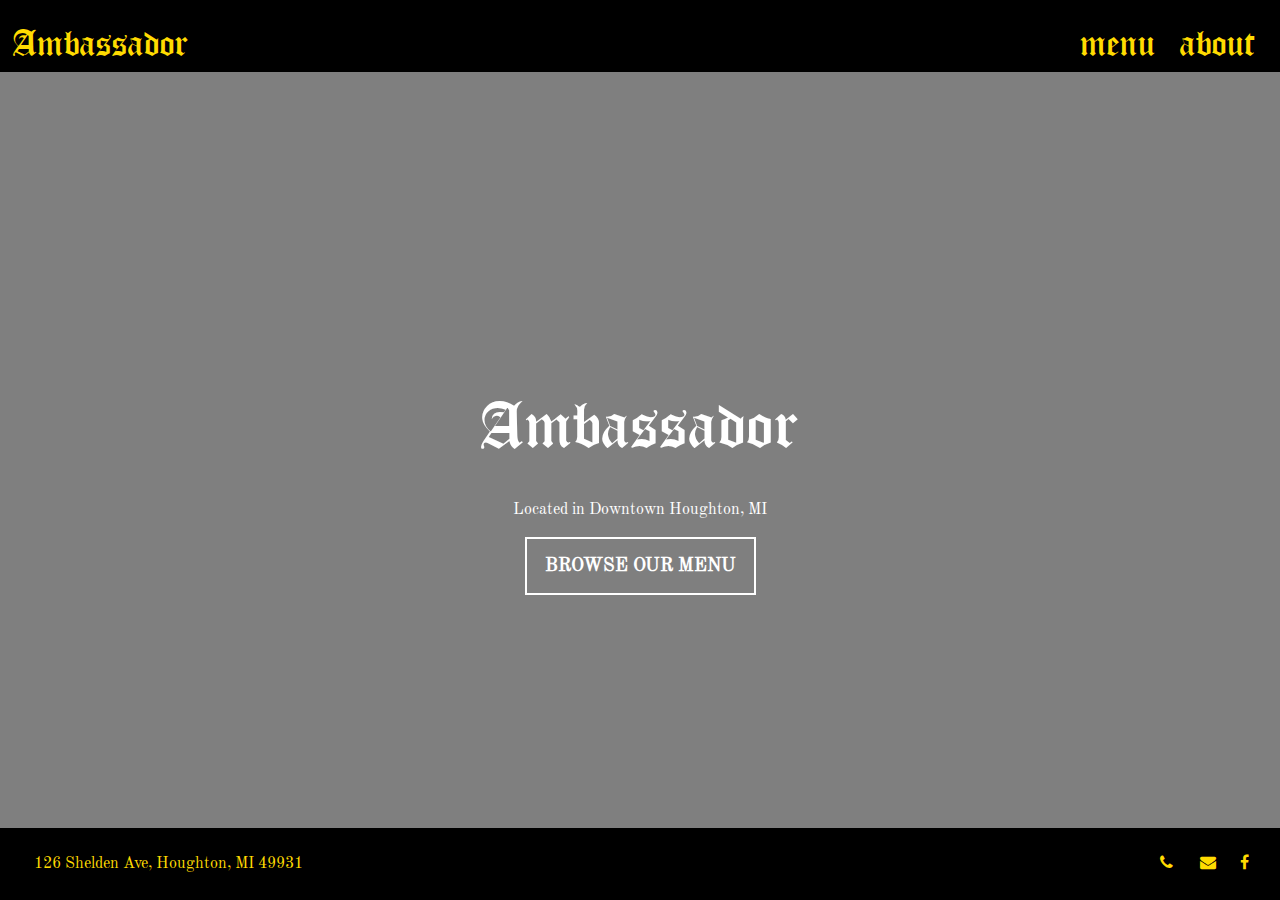
<file: index.html>
<!DOCTYPE html>
<html>
	<head>
		<meta charset="utf-8">
		<meta name="viewport" content="width=device-width, initial-scale=1.0">
		<link rel="stylesheet" href="css/styles.css">
		<link rel="stylesheet" href="css/main.css"> 
		<link rel="stylesheet" href="https://cdnjs.cloudflare.com/ajax/libs/font-awesome/4.7.0/css/font-awesome.min.css">
		<title>Ambassador Houghton</title>
	</head>
	<body>
		<div class="navbar">
			<a href="index.html">Ambassador</a>
			<div class="buttonbar navbuttons">
				<a href="menu.html">menu</a>
				<a href="about.html">about</a>
			</div>
		</div>
		<div class="main">
			<div class="section">
				<h1>Ambassador</h1>
				<p>Located in Downtown Houghton, MI</p>
				<h3><a href="menu.html">BROWSE OUR MENU</a></h3>
			</div>
		</div>
		<div class="footer">
			<a href="https://goo.gl/maps/FfhaGEf5743phv9t9"><p>126 Shelden Ave, Houghton, MI 49931</p></a>
			<div class="buttonbar footericons">
				<a href="tel:9064825054"><i class="fa fa-phone"></i></a>
				<a href="mailto:ambassadorhoughton@gmail.com"><i class="fa fa-envelope"></i></a>
				<a href="https://www.facebook.com/ambohoughton/"><i class="fa fa-facebook-f"></i></a>
			</div>
		</div>
	</body>
</html>
</file>
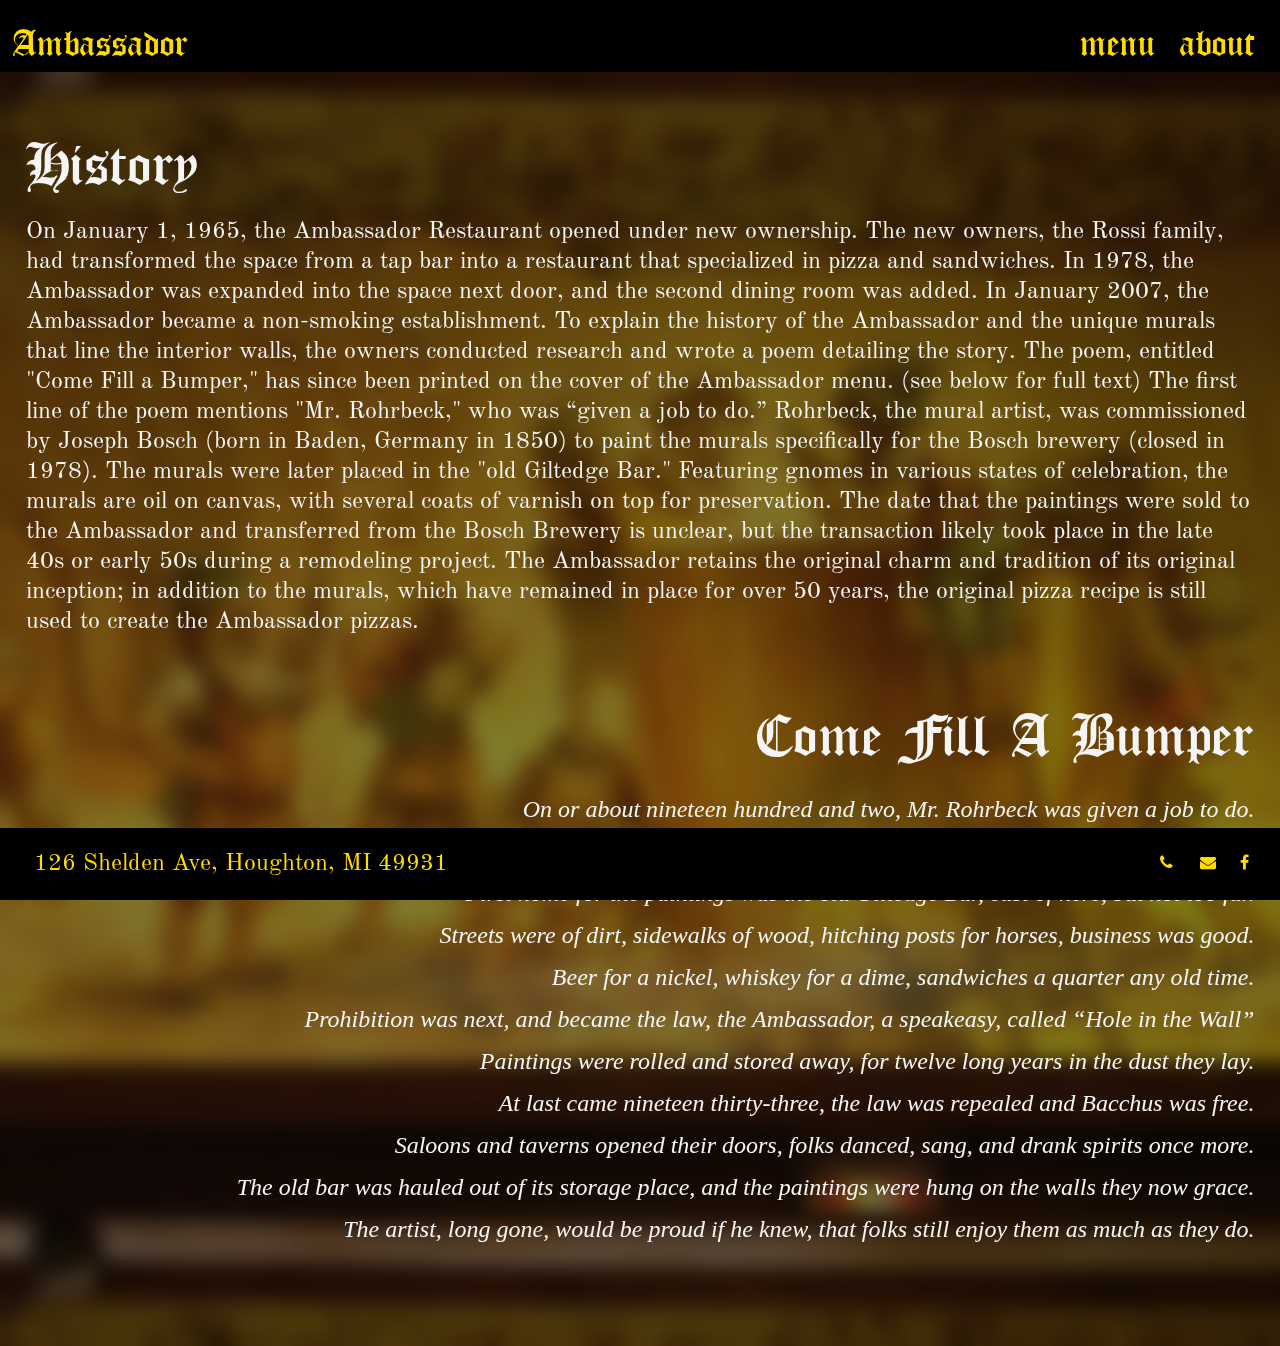
<file: about.html>
<!DOCTYPE html>
<html>
  <head>
    <meta charset="utf-8" />
    <meta name="viewport" content="width=device-width, initial-scale=1.0" />
    <link rel="stylesheet" href="css/styles.css" />
    <link rel="stylesheet" href="css/about.css" />
    <link
      rel="stylesheet"
      href="https://cdnjs.cloudflare.com/ajax/libs/font-awesome/4.7.0/css/font-awesome.min.css"
    />
    <title>About | Ambassador Houghton</title>
  </head>
  <body>
    <div class="navbar">
      <a href="index.html">Ambassador</a>
      <div class="buttonbar navbuttons">
        <a href="menu.html">menu</a>
        <a href="about.html">about</a>
      </div>
    </div>
    <div class="about">  	
        <div class="text history">
        	<h1>History</h1>
      		<p>
           		On January 1, 1965, the Ambassador Restaurant opened under new
            	ownership. The new owners, the Rossi family, had transformed the
            	space from a tap bar into a restaurant that specialized in pizza and
	            sandwiches. In 1978, the Ambassador was expanded into the space next
            	door, and the second dining room was added. In January 2007, the
	            Ambassador became a non-smoking establishment. To explain the
	            history of the Ambassador and the unique murals that line the
	            interior walls, the owners conducted research and wrote a poem
	            detailing the story. The poem, entitled "Come Fill a Bumper," has
	            since been printed on the cover of the Ambassador menu. (see below
	            for full text) The first line of the poem mentions "Mr. Rohrbeck,"
	            who was “given a job to do.” Rohrbeck, the mural artist, was
	            commissioned by Joseph Bosch (born in Baden, Germany in 1850) to
	            paint the murals specifically for the Bosch brewery (closed in
	            1978). The murals were later placed in the "old Giltedge Bar."
	            Featuring gnomes in various states of celebration, the murals are
	            oil on canvas, with several coats of varnish on top for
	            preservation. The date that the paintings were sold to the
	            Ambassador and transferred from the Bosch Brewery is unclear, but
	            the transaction likely took place in the late 40s or early 50s
	            during a remodeling project. The Ambassador retains the original
	            charm and tradition of its original inception; in addition to the
	            murals, which have remained in place for over 50 years, the original
	            pizza recipe is still used to create the Ambassador pizzas.
        	</p>
        </div>
        <div class="text poem">
        	<h1>Come Fill A Bumper</h1>
        	  <p>
        	    On or about nineteen hundred and two, Mr. Rohrbeck was given a job
        	    to do.<br />
        	    With brushes in hand and gnomes in his head, he created the
        	    masterpiece on the wall above.<br />
        	    First home for the paintings was the old Giltedge Bar, east of here,
        	    but not too far.<br />
        	    Streets were of dirt, sidewalks of wood, hitching posts for horses,
        	    business was good.<br />
        	    Beer for a nickel, whiskey for a dime, sandwiches a quarter any old
        	    time.<br />
        	    Prohibition was next, and became the law, the Ambassador, a
        	    speakeasy, called “Hole in the Wall”<br />
        	    Paintings were rolled and stored away, for twelve long years in the
        	    dust they lay.<br />
        	    At last came nineteen thirty-three, the law was repealed and Bacchus
        	    was free.<br />
        	    Saloons and taverns opened their doors, folks danced, sang, and
        	    drank spirits once more.<br />
        	    The old bar was hauled out of its storage place, and the paintings
        	    were hung on the walls they now grace.<br />
        	    The artist, long gone, would be proud if he knew, that folks still
        	    enjoy them as much as they do.
			</p> 
		</div>
    </div>
    <div class="footer">
	  <a href="https://goo.gl/maps/FfhaGEf5743phv9t9"><p>126 Shelden Ave, Houghton, MI 49931</p></a>
      <div class="buttonbar footericons">
        <a href="tel:9064825054"><i class="fa fa-phone"></i></a>
        <a href="mailto:ambassadorhoughton@gmail.com"
          ><i class="fa fa-envelope"></i
        ></a>
        <a href="https://www.facebook.com/ambohoughton/"
          ><i class="fa fa-facebook-f"></i
        ></a>
      </div>
    </div>
  </body>
</html>
</file>
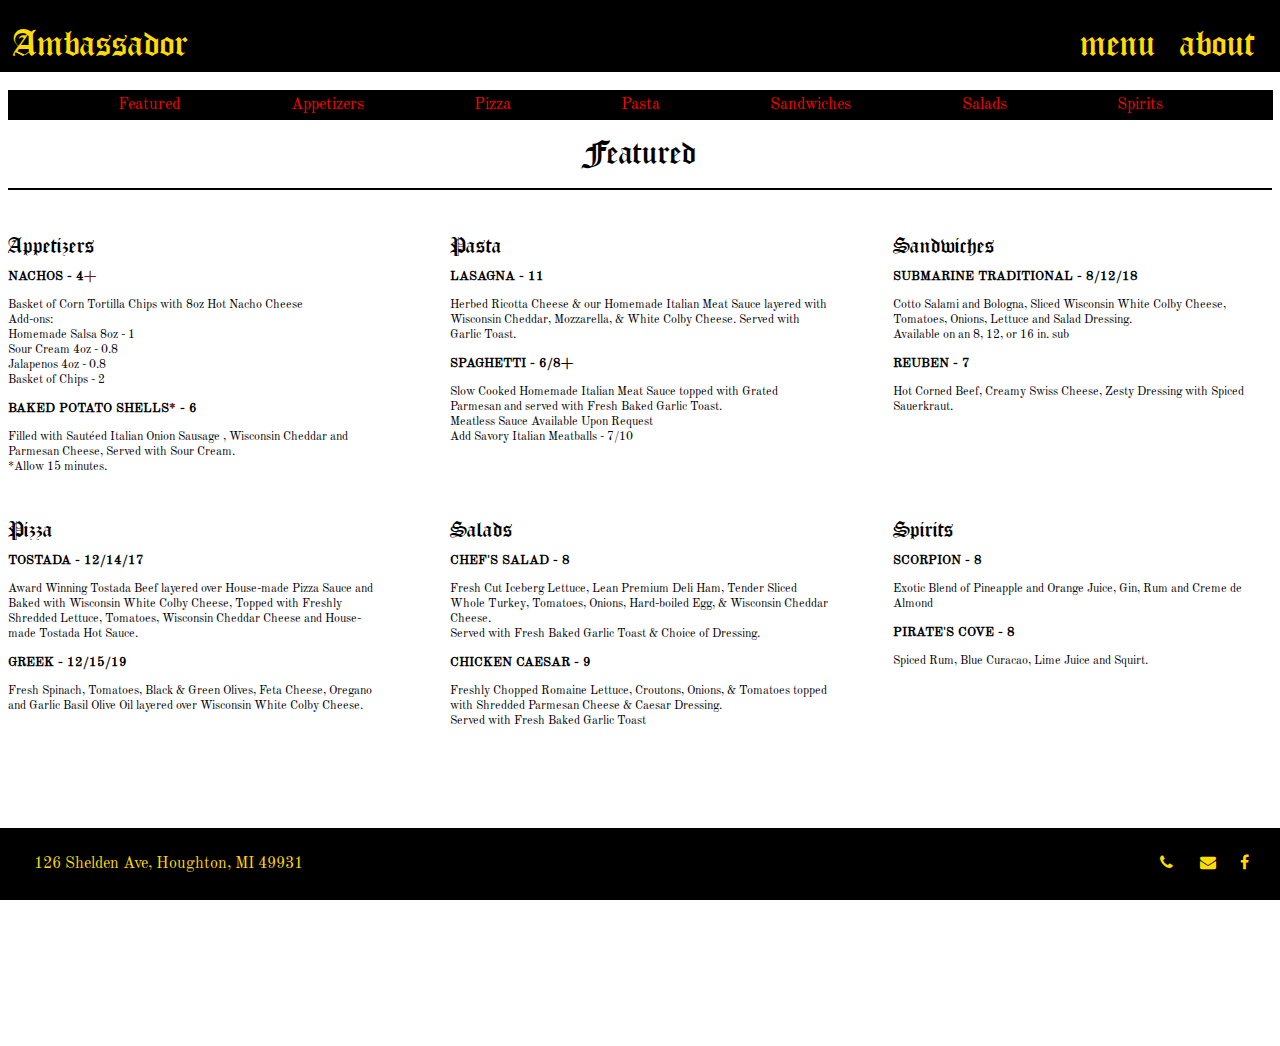
<file: menu.html>
<!DOCTYPE html>
<html>
	<head>
		<meta charset="utf-8">
		<meta name="viewport" content="width=device-width, initial-scale=1.0">
		<link rel="stylesheet" href="css/styles.css"> 
		<link rel="stylesheet" href="css/menu.css"> 
		<link rel="stylesheet" href="https://fonts.googleapis.com/icon?family=Material+Icons">
		<link rel="stylesheet" href="https://cdnjs.cloudflare.com/ajax/libs/font-awesome/4.7.0/css/font-awesome.min.css">
		<script type="text/javascript"></script>
		<title>Menu | Ambassador Houghton</title>
	</head>
	<body>
		<div class="navbar">
			<a href="index.html">Ambassador</a>
			<div class="buttonbar navbuttons">
				<a href="menu.html">menu</a>
				<a href="about.html">about</a>
			</div>
		</div>	
		<div class="menu">
			<div id="menubar" class="menubar">
				<a onclick="jumpto('featured')">Featured</a>
				<a onclick="jumpto('appetizers')">Appetizers</a>
				<a onclick="jumpto('pizza')">Pizza</a>
				<a onclick="jumpto('pasta')">Pasta</a>
				<a onclick="jumpto('sandwiches')">Sandwiches</a>
				<a onclick="jumpto('salads')">Salads</a>
				<a onclick="jumpto('spirits')">Spirits</a>
			</div>
			<h1 id="header">Featured</h1>
			<div id="featured" class="menusection ftd active">
				<div class="feature">
					<h2>Appetizers</h2>
					<h3>NACHOS - 4<span class="red">+</span></h3>
					<p>Basket of Corn Tortilla Chips with 8oz Hot Nacho Cheese<br/>
					Add-ons:<br/> 
					Homemade Salsa 8oz - 1 <br/>
					Sour Cream 4oz - 0.8<br/>
					Jalapenos 4oz - 0.8<br/>
					Basket of Chips - 2<br/></p>				
					<h3>BAKED POTATO SHELLS<span class="red">*</span> - 6</h3>
					<p>Filled with Sautéed Italian Onion Sausage , Wisconsin Cheddar and Parmesan Cheese, Served with Sour Cream.<br/>
					*Allow 15 minutes.</p>
				</div>
				<div class="feature">
					<h2>Pizza</h2>
					<h3>TOSTADA - 12/14/17</h3>
					<p>Award Winning Tostada Beef layered over House-made Pizza Sauce and Baked with Wisconsin White Colby Cheese, Topped with Freshly Shredded Lettuce, Tomatoes, Wisconsin Cheddar Cheese and House-made Tostada Hot Sauce.</p>
					<h3>GREEK - 12/15/19</h3>
					<p>Fresh Spinach, Tomatoes, Black & Green Olives, Feta Cheese, Oregano and Garlic Basil Olive Oil layered over Wisconsin White Colby Cheese.</p>
				</div>
				<div class="feature">
					<h2>Pasta</h2>
					<h3>LASAGNA - 11</h3>
					<p>Herbed Ricotta Cheese & our Homemade Italian Meat Sauce layered with Wisconsin Cheddar, Mozzarella, & White Colby Cheese. Served with Garlic Toast.</p>

					<h3>SPAGHETTI - 6/8+</h3>
					<p>Slow Cooked Homemade Italian Meat Sauce topped with Grated Parmesan and served with Fresh Baked Garlic Toast.<br/>
					Meatless Sauce Available Upon Request<br/>
					Add Savory Italian Meatballs - 7/10</p>
				</div>
				<div class="feature">
					<h2>Salads</h2>
					<h3>CHEF'S SALAD - 8</h3>
					<p>Fresh Cut Iceberg Lettuce, Lean Premium Deli Ham, Tender Sliced Whole Turkey, Tomatoes, Onions, Hard-boiled Egg, & Wisconsin Cheddar Cheese.<br/>
					Served with Fresh Baked Garlic Toast & Choice of Dressing.</p>

					<h3>CHICKEN CAESAR - 9</h3>
					<p>Freshly Chopped Romaine Lettuce, Croutons, Onions, & Tomatoes topped with Shredded Parmesan Cheese & Caesar Dressing.<br/>
					Served with Fresh Baked Garlic Toast</p>
				</div>
				<div class="feature">
					<h2>Sandwiches</h2>
					<h3>SUBMARINE TRADITIONAL - 8/12/18</h3>
					<p>Cotto Salami and Bologna, Sliced Wisconsin White Colby Cheese, Tomatoes, Onions, Lettuce and Salad Dressing.<br/>
					Available on an 8, 12, or 16 in. sub</p>
					<h3>REUBEN - 7</h3>
					<p>Hot Corned Beef, Creamy Swiss Cheese, Zesty Dressing with Spiced Sauerkraut.</p>
				</div>
				<div class="feature">
					<h2>Spirits</h2>
					<h3>SCORPION - 8</h3>	
					<p>Exotic Blend of Pineapple and Orange Juice, Gin, Rum and Creme de Almond</p>
					<h3>PIRATE'S COVE - 8</h3>
					<p>Spiced Rum, Blue Curacao, Lime Juice and Squirt.</p>
				</div>
			</div>
			<div id="appetizers" class="menusection apps hidden">
					<div>
						<h3>NACHOS - 4</h3>
						<p>Basket of Corn Tortilla Chips with 8oz Hot Nacho Cheese 
						<br/>Add-ons:
						<br/>Homemade Salsa 8oz +1
						<br/>Sour Cream 4oz +0.8
						<br/>Jalapenos 4oz +0.8
						<br/>Basket of Chips +2</p>
					</div>
					<div>
						<h3>BAKED POTATO SHELLS<span class="red">*</span> - 6</h3>
						<p>Filled with Sautéed Italian Onion Sausage, Wisconsin Cheddar and Parmesan Cheese.
						<br/>Served with Sour Cream.
						<br/>* = allow 15 minutes to prepare</p>
					</div>
					<div>
						<h3>BAKED CHICKEN WINGS<span class="red">*</span> - 7</h3>
						<p>Spicy Buffalo Hot Sauce.
						<br/>Add Ranch or Blue Cheese 4oz. +1
						<br/>* = allow 15 minutes to prepare</p>
					</div>
					<div>
						<h3>FRESH BAKED GARLIC TOAST BASKET - 3</h3>
						<p>Add-ons:
						<br/>House-made Ranch Dressing +1
						<br/>Slow Cooked House-made Spaghetti Sauce +2
						<br/>House-made Pizza Sauce +1</p>
					</div>
					<div>
						<h3>SAVORY ITALIAN MEATBALLS - 6/7</h3>
						<p>Topped with Shredded Parmesan Cheese and served with House-made Pizza Sauce.
						<br/>Available in sizes Small (6) or Large (10)</p>
					</div>
					<div>
						<h3>BEEF or BEAN TACO - 2/3</h3>
						<p>House-made Tostada Beef, Shredded Lettuce, Wisconsin Cheddar Cheese, Diced Tomatoes, and Tostada Hot Sauce.
						<br/>Choice between: 
						<br/>Hard Corn Tortilla +2
						<br/>Soft Flour Tortilla +3</p>
					</div>
					<div>
						<h3>BURRITO - 4</h3>
						<p>Soft Flour Tortilla filled with House-made Refried Beans and Tostada Beef, Wisconsin Cheddar Cheese, Black Olives and Tostada Hot Sauce.
						<br/>Add Sour Cream or Nacho Cheese +1</p>
					</div>
					<div>
						<h3>NACHO GRANDE - 8</h3>
						<p>Our delicious House-made Tostado Beef served on Corn Tortilla Chips and topped with Shredded Cheddar Cheese, Lettuce, Tomato and Black Olives. 
						<br/>Served with a side of Hot Nacho Cheese.</p>
					</div>
			</div>
			<div id="pizza" class="menusection pizza hidden">
				<div class="subsection">
					<h1>Specialties</h1>
					<div>
						<h3>TOSTADA - 12/14/17</h3>
						<p>Award Winning Tostada Beef layered over House-made Pizza Sauce and Baked with Wisconsin White Colby Cheese, Topped with Freshly Shredded Lettuce, Tomatoes, Wisconsin Cheddar Cheese and House-made Tostada Hot Sauce.</p>
					</div>
					<div>
						<h3>B.L.T. PIZZA - 12/15/18</h3>
						<p>A Generous amount of Smoked Bacon layered over Salad Dressing, Baked with Wisconsin White Colby Cheese.  Topped with Freshly Shredded Lettuce and Tomatoes.</p>
					</div>
					<div>
						<h3>VEGETARIAN PIZZA - 12/14/17</h3>
						<p>Tomatoes, Zucchini, Carrots, Onions, Broccoli, Wisconsin Cheddar & White Colby Cheeses, and Garlic Olive Oil layered over House-made Pizza Sauce</p>
					</div>
					<div>
						<h3>GREEK - 12/15/19</h3>
						<p>Fresh Spinach, Tomatoes, Black & Green Olives, Feta Cheese, Oregano and Garlic Basil Olive Oil layered over Wisconsin White Colby Cheese.</p>
					</div>
					<div>
						<h3>GARLIC CHICKEN PIZZA - 14/16/19</h3>
						<p>Tender Chopped Chicken Breast, Broccoli, Basil, Oregano, Garlic Olive Oil layered over Wisconsin White Colby Cheese.</p>
					</div>
					<div>
						<h3>LOBSTER PIZZA - 15/19/23</h3>
						<p>A Generous amount of Lobster Sensation, Tomatoes, Parsley, Garlic Olive Oil layered over Wisconsin White Colby Cheese. Served with Lemon Wedges.</p>
					</div>
					<div>
						<h3>PESTO PIZZA - 11/14/17</h3>
						<p>A Generous Layer of Basil Pesto topped with Wisconsin Colby Cheese, Tomatoes, and Feta Cheese.</p>
					</div>
					<div>
						<h3>QUESADILLA PIZZA - 14/16/19</h3>
						<p>Tender Chopped Chicken Breast, Green Peppers, Onions, Bacon and Wisconsin Cheddar Cheese layered over Wisconsin White Colby Cheese and our House-made Spicy Aioli Sauce.</p>
					</div>
					<div>
						<h3>BBQ CHICKEN PIZZA - 14/16/19</h3>
						<p>Tender Chopped Chicken Breast, Banana Peppers, Sliced Red Onions, and Wisconsin White Colby Cheese layered over Tangy Barbeque Sauce, topped with Wisconsin Cheddar Cheese.</p>
					</div>
				</div>
				<div class="subsection">
					<div>
						<h1>Build Your Own</h1>
						<h3>BASIC CHEESE - 9/11/13</h3>
						<p>Made with our Homemade Thin Crisp Crust.</p>
					</div>
					<div>
						<h1>Add-Ons</h1>
						<h2>Meats</h2>
						<p>Sausage, Pepperoni, Ham, Smoked Bacon, Anchovies, or Feta Cheese +1/+2/+3</p>
						<p>Shrimp or Marinated Chicken +3/+4/+5</p>
						<h2>Veggies</h2>
						<p>Spinach, Mushrooms, Broccoli, Zucchini, Pineapple, Diced Jalapeño, Black Olives, Green Olives, Tomato, Green Pepper, Onions, Chopped Garlic, or Banana Peppers +1/+1/+2</p>
					</div>
				</div>
				<div class="subsection">
					<h1>Take 'N Bake Pizza</h1>
					<h2>Pizza To Go</h2>
					<p>Now, you can have our great pizza right from your own oven!
					<br/>Option 1: order your pizza Half-Baked (to take home and finish later)
					<br/>~ or ~
					<br/>Option 2: place your order for a Half-Baked-Frozen pizza to take home where you can keep it in your freezer
					<br/>(Half-Baked-Frozen requires advanced notice, call 482-5054)</p>
					<p>The Shipping Shop can ship our pizzas to your friends and family!
					<br/>Call them at 906-487-6167 for more information.</p>
					<h2>Cooking Instructions</h1>
					<ol>
						<li>Thaw pizza (if frozen)</li>
						<li>Preheat oven to 375</li>
						<li>Place pizza directly on the oven rack</li>
						<li>Cook 10 to 25 minutes, until center is fully cooked</li>
					</ol>
				</div>
			</div>
			<div id="pasta" class="menusection pasta hidden">
				<div>
					<h3>LASAGNA* - 11</h3>
					<p>Herbed Ricotta Cheese & our Homemade Italian Meat Sauce layered with Wisconsin Cheddar, Mozzarella, & White Colby Cheese. 
					<br/>Served with Garlic Toast.
					<br/>* = allow 15 minutes to prepare.</p>
				</div>
				<div>
					<h3>RAVIOLI - 4/8</h3>
					<p>Italian Beef, Carnalized Onions & Herbed Ricotta Cheese Stuffed Ravioli topped with our Homemade Italian Meat Sauce and Grated Parmesan. 
					<br/>Served with Garlic Toast.
					<br/>Available in Small (3) or Large (5)</p>
				</div>
				<div>
					<h3>SPAGHETTI - 6/8+</h3>
					<p>Slow Cooked Homemade Italian Meat Sauce topped with Grated Parmesan and served with Fresh Baked Garlic Toast.
					<br/>Meatless Sauce Available Upon Request
					<br />Available in Small or Large
					<br />Add Savory Italian Meatballs - +1/+2</p>
				</div>
				<div>
					<h3>PESTO PASTA - 8</h3>
					<p>Spaghetti tossed with Pesto Sauce, Fresh Spinach, and Sun Dried Tomatoes. 
					<br/>Served with Garlic Toast.</p>
				</div>
				<div>
					<h3>SPECIALTY PASTA - 6</h3>
					<p>Spaghetti mixed with a fresh Olive Oil pan of Garlic, Basil, Tomatoes and Parmesan Cheese. 
					<br/>Served with Garlic Toast.</p>
				</div>
			</div>
			<div id="sandwiches" class="menusection sandwiches hidden">
				<div class="subsection">
					<div>
						<h2>Ambassador Sub Sandwiches</h2>
						<h3>TRADITIONAL - 6/12/18</h3>
						<p>Cotto Salami and Bologna, Sliced Wisconsin White Colby Cheese, Tomatoes, Onions, Lettuce and Salad Dressing.
						<br />Available in 8in., 16in., or 24in.</p>
					</div>
					<div>
						<h3>THREE CHEESE - 6/12/18</h3>
						<p>Fresh Sliced Wisconsin Cheddar & White Colby, with Swiss, Tomatoes, Onions, Lettuce and Salad Dressing.
						<br />Available in 8in., 16in., or 24in.</p>
					</div>
				</div>	
					<div>
						<h2>Specialty Sandwiches</h2>
						<h3>REUBEN - 7</h3>
						<p>Hot Corned Beef, Creamy Swiss Cheese, Zesty Dressing with Spiced Sauerkraut.</p>
					</div>
					<div>
						<h3>YODELER - 7</h3>
						<p>Hot Corned Beef, Shredded Lettuce, and Sliced Tomatoes topped with Zesty Dressing.</p>
					</div>
					<div>
						<h3>ROAST BEEF - 7</h3>
						<p>A Simple Sandwich of Tender Roast Beef served with a side of Au Jus.</p>
					</div>
					<div>
						<h3>YORKSHIRE BEEF - 7</h3>
						<p>Tender Roast Beef with Fresh Sliced Wisconsin Cheddar Cheese and a side of Au Jus.</p>
					</div>
					<div>
						<h3>RACHEL - 7</h3>
						<p>Tender Roast Beef, Creamy Swiss Cheese and Spiced Sauerkraut.</p>
					</div>
					<div>
						<h3>HAM & SWISS - 7</h3>
						<p>Fresh Sliced Premium Lean Deli Ham, Creamy Swiss Cheese, Shredded Lettuce, and Salad Dressing.</p>
					</div>
					<div>
						<h3>CUDIGHI - 7</h3>
						<p>A Classic Upper-Peninsula version of this traditional Italian Sausage.  House-made for over 50 years!
						<br/>Available with House-made Pizza Sauce & Wisconsin White Colby or with Mustard & Onions
						<br/>Add Cheddar Cheese +0.5</p>
					</div>
					<div>
						<h3>ITALIAN MEATBALL - 7</h3>
						<p>6 Large Savory Meatballs Stewed in an Italian Tomato Sauce, topped with Mozzarella Cheese.</p>
					</div>
					<div>
						<h3>TURKEY - 7</h3>
						<p>Tender Sliced Whole Turkey Breast, Shredded Lettuce and Salad Dressing.</p>
					</div>
					<div>
						<h3>TURKEY DELUXE - 7</h3>
						<p>Tender Sliced Whole Turkey Breast, Shredded Lettuce, Tomatoes, and Zesty Dressing.</p>
					</div>
					<div>
						<h3>MEAT LOAF - 6</h3>
						<p>Homemade with Lean Ground Beef, Served Cold with Lettuce and Salad Dressing.</p>
					</div>
					<div>
						<h3>AMBO MAC - 7</h3>
						<p>Our Famous House-Made Meatloaf warmed in Au-Jus and Served with Lettuce, Tomatoes, Onions, Wisconsin Cheddar Cheese and Zesty Dressing.</p>
					</div>
					<div>
						<h3>TUNA - 7</h3>
						<p>Fresh Made Salad of Celery, Onion, & Tuna with Shredded Lettuce and Salad Dressing.</p>
					</div>
					<div>
						<h3>TUNA SUPREME - 7</h3>
						<p>Fresh Made Salad of Celery, Onion, & Tuna with Shredded Lettuce, Tomatoes, Sliced Wisconsin Cheddar Cheese, and Zesty Dressing.</p>
					</div>
					<div>
						<h3>AMBASSADOR CLUB - 7</h3>
						<p>Tender Sliced Turkey Breast, Lean Ham, Wisconsin Cheddar Cheese, Tomatoes, Lettuce and Salad Dressing.</p>
					</div>
					<div>
						<h3>PESTO CHICKEN SANDWICH - 8</h3>
						<p>Tender Sliced Chicken Breast and Tomatoes baked in Fresh Garlic Olive Oil, topped with Pesto and Romaine Lettuce.</p>
					</div>
					<div>
						<h3>CHICKEN SANDWICH - 8</h3>
						<p>Tender Sliced Chicken Breast Baked in Garlic Basil Olive Oil, topped with Lettuce, Tomatoes, and Salad Dressing.
						<br/>Add Cheddar Cheese +0.5</p>
					</div>
					<div>
						<h3>MEDITERRANEAN CHICKEN - 8</h3>
						<p>Tender Sliced Chicken Breast Baked and served with Fresh Spinach, Tomatoes, and Feta Cheese.
						<br/>Substitute w/ Norwegian Salmon +2</p>
					</div>
			</div>
			<div id="salads" class="menusection salads hidden">
				<div>
					<h3>HOUSE SALAD - 4</h3>
					<p>Fresh Cut Iceberg Lettuce, Tomatoes, Onions, Wisconsin Cheddar Cheese and Croutons.</p>
				</div>
				<div>
					<h3>SIDE CAESAR SALAD - 5</h3>
					<p>Freshly Chopped Romaine Lettuce, Croutons, Onions, & Tomatoes topped with Shredded Parmesan Cheese & Caesar Dressing.
					<br/>Served with Fresh Baked Garlic Toast</p>
				</div>
				<div>
					<h3>CAESAR SALAD - 7</h3>
					<p>Freshly Chopped Romaine Lettuce, Croutons, Onions, & Tomatoes topped with Shredded Parmesan Cheese & Caesar Dressing.
					<br/>Served with Fresh Baked Garlic Toast.
					<br/>Add Garlic Herb Grilled Chicken Breast +2
					<br/>Add Wild Alaskan Salmon +4</p>
				</div>
				<div>
					<h3>CHEF’S SALAD - 8</h3>
					<p>Fresh Cut Iceberg Lettuce, Lean Premium Deli Ham, Tender Sliced Whole Turkey, Tomatoes, Onions, Hard-boiled Egg, & Wisconsin Cheddar Cheese.
					<br/>Served with Fresh Baked Garlic Toast & Choice of Dressing.</p>
				</div>
				<div>
					<h3>GARDEN SALAD (Vegetarian) - 7</h3>
					<p>Fresh Cut Iceberg Lettuce, Tomatoes, Onions, Green Pepper, Black Olives, Hard-boiled Egg, and Wisconsin Cheddar Cheese.  
					<br/>Served with Fresh Baked Garlic Toast and Choice of Dressing.</p>
				</div>
				<div>
					<h3>TACO SALAD - 8</h3>
					<p>Fresh Cut Iceberg Lettuce topped with our specialty House made Tostada Beef, Wisconsin Cheddar Cheese, Tomatoes, Black Olives and Corn Chips. 
					<br/>Served with Tostada Hot Sauce, Sour Cream and Salsa.</p>
				</div>
				<div>
					<h3>ITALIAN BEEF VINAIGRETTE - 8</h3>
					<p>Fresh Cut Iceberg Lettuce with Thinly Shaved Tender Roast Beef, Italian Green Beans, Onions, Tomatoes and Black Olives.
					<br/>Served with Fresh Baked Garlic Toast and Italian Dressing.</p>
				</div>
				<div>
					<h3>ITALIAN TUNA SALAD - 8</h3>
					<p>Fresh Cut Iceberg Lettuce with chunks or Light Tuna, Onions, Tomatoes, Green Beans, Yellow Wax Beans & Kidney Beans. 
					<br/>Served with Fresh Baked Garlic Toast and Italian Dressing.</p>
				</div>
				<div>
					<h3>GREEK SALAD - 8</h3>
					<p>Fresh Cut Iceberg Lettuce with Onions, Tomatoes, Black Olives, Green Peppers, Marinated Cucumbers and Crumbled Feta Cheese.
					<br/>Served with Fresh Baked Garlic Toast and Italian Dressing.</p>
				</div>
			</div>	
			<div id="spirits" class="menusection spirits hidden">
				<div>
					<h3>PINA COLADA (Blended) - 4/9</h3>
					<p>Rum, Pineapple Juice and Coconut Cream
					<br/>Available in Small (10oz) or Fish Bowl (25oz)</p>
				</div>
				<div>
					<h3>SCORPION - 8</h3>
					<p>Exotic Blend of Pineapple and Orange Juice, Gin, Rum and Creme de Almond.</p>
				</div>
				<div>
					<h3>PIRATE’S COVE - 8</h3>
					<p>Spiced Rum, Blue Curacao, Lime Juice and Squirt.</p>
				</div>
				<div>
					<h3>AMBASSADOR LONG ISLAND - 8</h3>
					<p>Whiskey, Rum, Vodka, Triple Sec, Lemon Juice and Coke.</p>
				</div>
				<div>
					<h3>LONG ALASKAN - 9</h3>
					<p>Whiskey, Rum, Vodka, Triple Sec, Blue Curacao, Coke and Lemon Juice.</p>
				</div>
				<div>
					<h3>FROSTY COOLER - 8</h3>
					<p>Lime Vodka, Gin, Sprite and Lemon Juice.</p>
				</div>
				<div>
					<h3>QUALUDE - 8</h3>
					<p>Vodka, Southern Comfort, Creme de Almond, Triple Sec, Orange Juice and Sprite.</p>
				</div>
				<div>
					<h3>PURPLE RAIN - 8</h3>
					<p>Creme de Almond, Blue Curacao, Rum, Lime Juice and Squirt.</p>
				</div>
				<div>
					<h3>OCEAN BREEZE - 8</h3>
					<p>Rum, Vodka, Triple Sec, Cranberry Juice and Orange Juice.</p>
				</div>
				<div>
					<h3>ZOMBIE - 8</h3>
					<p>Rum, Apricot Brandy and Pineapple Juice.</p>
				</div>
				<div>
					<h3>MAITAI - 8</h3>
					<p>Tropical Blend of Rum, Triple Sec, Sugar and Pineapple Juice.</p>
				</div>
				<div>
					<h3>RASPBERRY LEMONADE - 8</h3>
					<p>Whiskey, Triple Sec, Raspberry Schnapps, Sprite and Lemon Juice.</p>
				</div>
				<div>
					<h3>VACATION? - 8</h3>
					<p>Whiskey, Peach Schnapps, Pineapple Juice and Squirt.</p>
				</div>
				<div>
					<h3>SWEET TART - 8</h3>
					<p>Vodka, Blue Curacao, Raspberry Schnapps, Triple Sec, Cranberry Juice, Sprite and Squirt.</p>
				</div>
				<div>
					<h3>STRAWBERRY DAIQUIRI (Blended) - 4/9</h3>
					<p>Strawberries blended with Rum and Lemon Juice.
					<br/>Available in Small (10oz) or Fish Bowl (25oz)</p>
				</div>
				<div>
					<h3>BLUE HAWAIIAN (Blended) - 4/9</h3>
					<p>Blue Curacao, Rum, Pineapple Juice and Coconut Cream.
					<br/>Available in Small (10oz) or Fish Bowl (25oz)</p>
				</div>
				<div>
					<h3>BLUE MOTORCYCLE - 8</h3>
					<p>Vodka, Blue Curacao, Triple Sec, Lemon, Lime and Squirt.</p>
				</div>
				<div>
					<h3>CABANA - 8</h3>
					<p>Vodka, Rum, Creme de Banana, Orange Juice, Pineapple Juice and Grenadine.</p>
				</div>
				<div>
					<h3>SNAKE JEWELS - 8</h3>
					<p>Vodka, Triple Sec, Amaretto, Lime Juice, Cranberry Juice and Sprite.</p>
				</div>
				<div>
					<h3>FUN ON THE BEACH - 8</h3>
					<p>Raspberry Schnapps, Melon Liqueur, Vodka, Orange Juice and Cranberry Juice.</p>
				</div>
				<div>
					<h3>SUPERIOR TIDE - 8</h3>
					<p>Rum, Blue Curacao, Triple Sec, Melon Liqueur, Lime Juice and Sprite.</p>
				</div>
				<div>
					<h3>TIJUANA TAXI - 8</h3>
					<p>Tequila, Blue Curacao, Triple Sec, Lime Juice and Squirt.</p>
				</div>
				<div>
					<h3>JAMAICAN TEN SPEED - 9</h3>
					<p>Melon Liqeur, Coconut Rum, Vodka, Creme de Banana, Pineapple Juice and Milk.</p>
				</div>
				<div>
					<h3>CAR CRASH - 8</h3>
					<p>Sloe Gin, Creme de Almond, Southern Comfort, Rum and Sprite.</p>
				</div>
				<div>
					<h3>LYNCHBURG LEMONADE - 9</h3>
					<p>Jack Daniel’s, Triple Sec, Lemon Juice and Sprite.</p>
				</div>
				<div>
					<h3>BULLFROG - 8</h3>
					<p>Southern Comfort, Melon Liqueur, Lemon Juice, Sugar and Squirt.</p>
				</div>
			</div>
		</div>
		<div class="footer">
	  		<a href="https://goo.gl/maps/FfhaGEf5743phv9t9"><p>126 Shelden Ave, Houghton, MI 49931</p></a>
			<div class="buttonbar footericons">
				<a href="tel:9064825054"><i class="fa fa-phone"></i></a>
				<a href="mailto:ambassadorhoughton@gmail.com"><i class="fa fa-envelope"></i></a>
				<a href="https://www.facebook.com/ambohoughton/"><i class="fa fa-facebook-f"></i></a>
			</div>
		</div>
		<script type="text/javascript">
			function jumpto(anchor){
				var arr = document.querySelectorAll(".menusection");
				for (i = 0; i < arr.length; i++) {
					arr[i].classList.replace('active', 'hidden');
				}
				document.getElementById(anchor).classList.replace('hidden', 'active');
				document.getElementById('header').innerHTML = capitalize(anchor); 
			}

			function capitalize(string) {
				return string.charAt(0).toUpperCase() + string.slice(1); 
			}

		</script>
	</body>

</html>
</file>
<file: css/styles.css>
@font-face {
    font-family: oldLondon;
    src: url(fonts/OldLondon.ttf);
}

@font-face {
    font-family: oldStandard;
    src: url(fonts/OldStandardTT-Regular.ttf);
}

html {
    font-family: oldStandard;
}

*,
*:before,
*:after {
    box-sizing: inherit;
}
img {
    max-width: 100%;
}

.buttonbar {
    display: grid;
    grid-auto-flow: column;
}

.navbar {
    position: fixed;
    top: 0;
    left: 0;
    display: flex;
    justify-content: space-between;
    align-items: center;
    height: 8vh;
    width: 100vw;
    background-color: black;
    z-index: 200;
}

.navbar * {
    font-family: oldLondon;
    font-size: 40px;
    color: #ffdb00;
}

.navbar > a:hover,
.navbuttons > a:hover,
.footer > a:hover,
.footericons a i:hover {
    color: #fffb00;
    text-shadow: 0 0 0.25em #ffdb00;
}

.navbar > a {
    padding-left: 1%;
}

.navbuttons {
    grid-template-columns: repeat(2, 2.5em);
}

.navbar > a,
.navbuttons a,
.footer a {
    text-decoration: none;
}

.footer {
    position: fixed;
    bottom: 0;
    left: 0;
    display: flex;
    justify-content: space-between;
    background-color: black;
    height: 8vh;
    width: 100%;
    align-items: center;
    z-index: 200;
}

.footer *,
.footericons a {
    color: #ffdb00;
}

.footer p {
    padding-left: 34px;
}

.footericons {
    grid-template-columns: repeat(3, 2.5em);
}
</file>
<file: css/main.css>
@keyframes background {
    0%, 100% {
        background-image: url(./imgs/exterior.jpg);
    }
    25% {
        background-image: url(./imgs/tostada-pizza.jpg);
    }
    50% {
        background-image: url(./imgs/cocktails.jpg);
    }
    75% {
        background-image: url(./imgs/dining-room.jpg);
    }
}

h1 {
    font-family: oldLondon;
    font-weight: 100;
    font-size: 72px;
}

h3 {
    font-family: oldStandard;
}

.main {
    animation-name: background;
    animation-duration: 30s;
    animation-iteration-count: infinite;
    animation-timing-function: steps(3, both);
    position: absolute;
    top: 8vh;
    left: 0;
    bottom: 82px;
    height: 84vh;
    width: 100vw;
    background-size: cover;
}

.main * {
    color: white;
}

.main a {
    text-decoration: none;
    padding: 2vh;
    border: 2px solid white;
}

.main a:hover {
    box-shadow: 0 0 0.25em #ffdb00;
    text-shadow: 0 0 0.25em #ffdb00;
}

.section {
    display: flex;
    flex-direction: column;
    justify-content: center;
    align-items: center;
    background-color: rgba(0, 0, 0, 0.5);
    padding: 2vh;
    height: 84vh;
}
</file>
<file: css/about.css>
html {
    background-image: url(imgs/mural.jpg);
    max-width: 100vw;
}

h1 {
    font-family: oldLondon;
    font-weight: 100;
    font-size: 64px;
}

.about {
    position: absolute;
    top: 8vh;
    bottom: 8vh;
    left: 0;
    padding: 2vh 2vw 8vh 2vw;
    height: fit-content;
    display: flex;
    flex-direction: column;
    color: whitesmoke;
    backdrop-filter: blur(10px) brightness(0.5);
}   

p {
    word-break: keep-all;
    font-size: 24px;
}

.poem {
    font-family: serif;
    flex: 100%;
    text-align: end;
}

.poem h1 {
    font-style: normal;
}

.poem p {
    font-style: italic;
    line-height: 1.75;
}
</file>
<file: css/menu.css>
html {
    height:100%;
}

h1 {
    font-family: oldLondon;
    font-weight: 100;
    font-size: 36px;
}

h2 {
    font-family: oldLondon;
    font-weight: 100;
    font-size: 24px;
}

h3 {
    font-size: small;
}

ol {
    padding-left: 10px;
}

.menu p, .menu li {
    font-size: 12px;
}

.menu {
    padding-top: 82px;
}

.menu > h1 {
    padding-top: 20px;
    padding-bottom: 30px;
    text-align: center;
    border-bottom: 2px solid black;
}

.menubar {
    position: fixed;
    height: 20px;
    width: calc(100% - 25px);
    display: flex;
    align-items: center;
    justify-content: space-evenly;
    background-color: black;
    padding: 5px;
}

.menubar > a {
    text-decoration: none;
    color: red;
    background-color: black;
    padding: 5px;
}

.menubar > a:hover {
    color: red;
    background-color: #333333;
    text-shadow: 0 0 0.25em red;
}

.menusection {
    grid-auto-flow: column;
    gap: 5%;
    padding-bottom: 25%;
}

div p {
    word-wrap: normal;
}

.sandwiches, .spirits {
    grid-template-rows: repeat(3, 30%);
}

.sandwiches > .subsection {
    grid-row: 1 / span 3;
}

.apps, .pasta, .salads {
    grid-template-rows: repeat(2, 45%);
}

.ftd {
    grid-template-columns: repeat(3, 30%);
    grid-template-rows: repeat(2, 50%);
}

.pizza {
    grid-template-columns: repeat(3, 30%);
}

.red {
    color: #6b1d00;
}

.active {
    display: grid;
}

.hidden {
    display: none;
}
</file>
